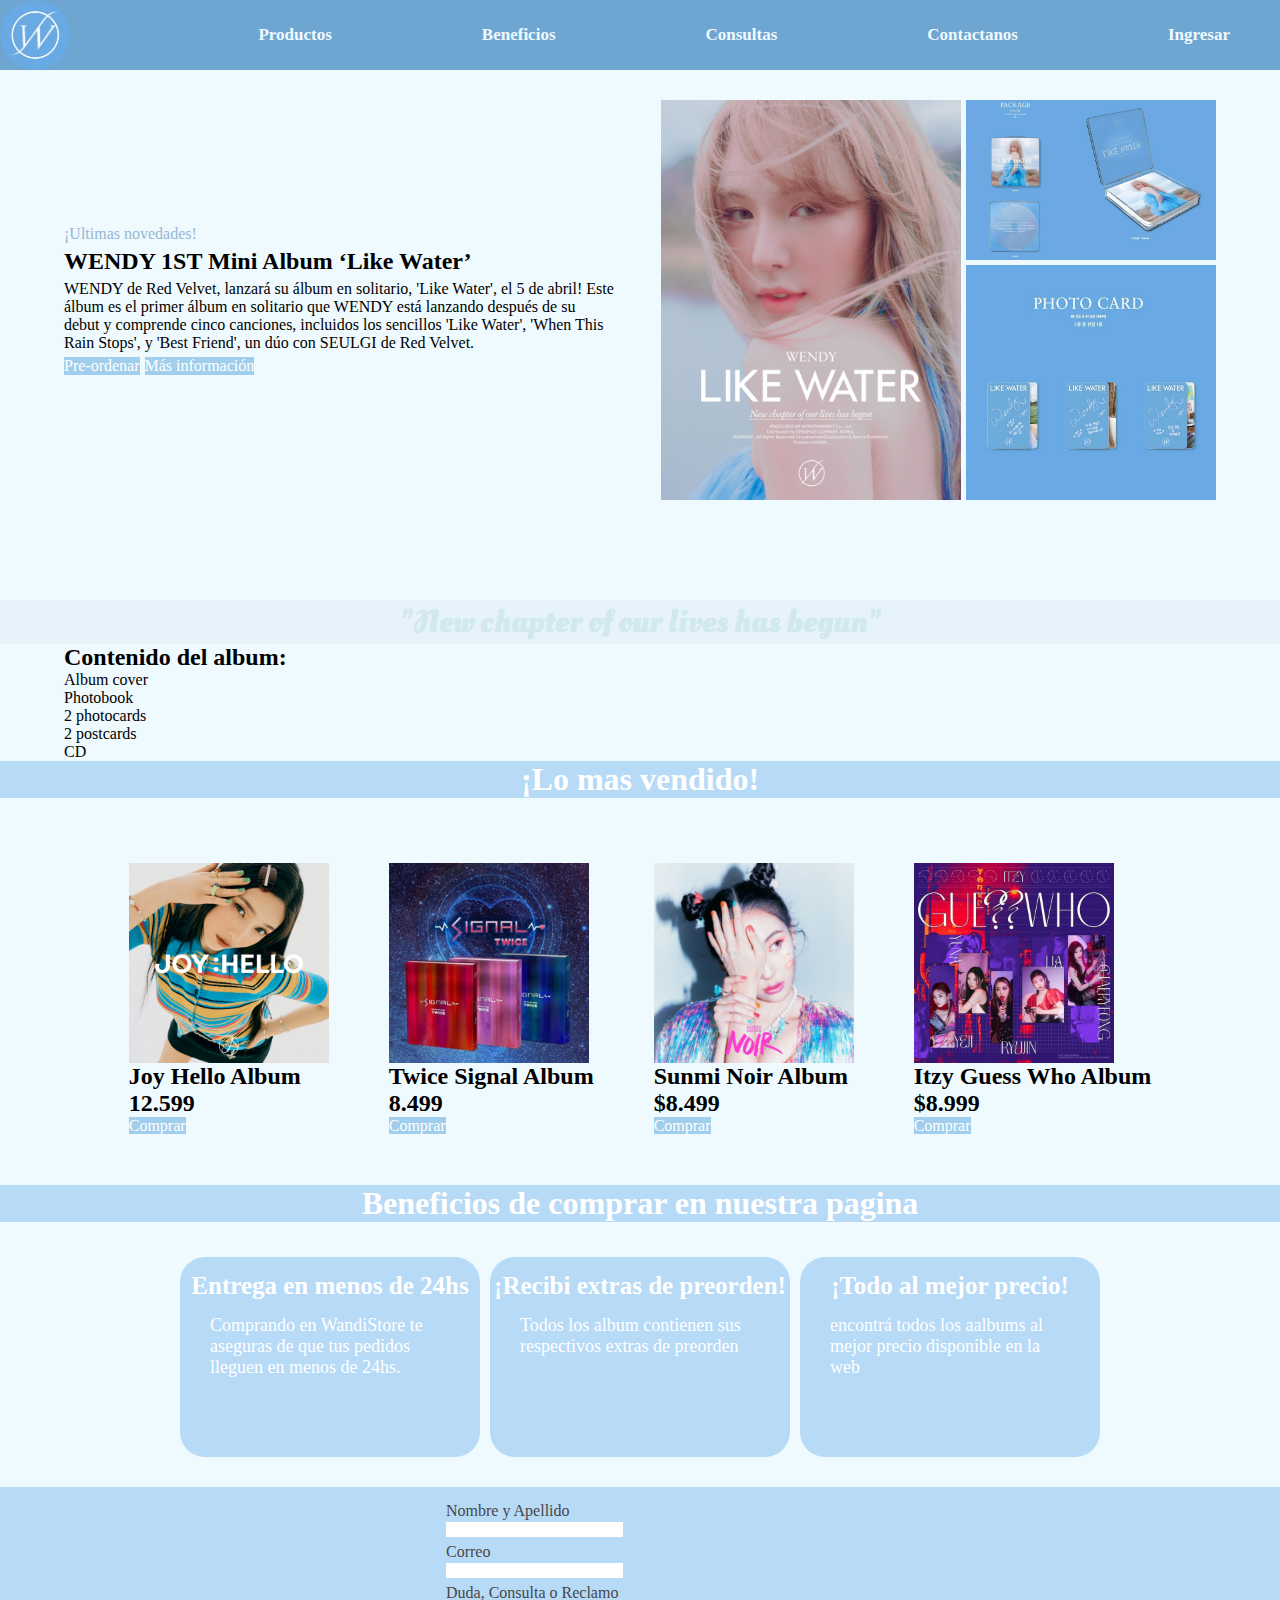
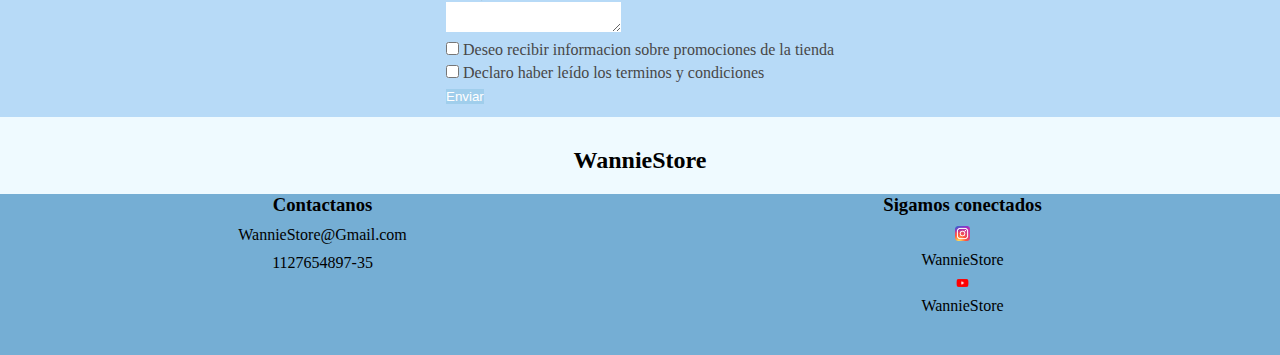
<file: index.html>
<!DOCTYPE html>
<html>

<head>
    <link rel="stylesheet" href="stylesheet.css">
    <title>WannieStore</title>
    <link rel="stylesheet" href="https://cdnjs.cloudflare.com/ajax/libs/font-awesome/6.2.0/css/all.min.css" integrity="sha512-xh6O/CkQoPOWDdYTDqeRdPCVd1SpvCA9XXcUnZS2FmJNp1coAFzvtCN9BmamE+4aHK8yyUHUSCcJHgXloTyT2A==" crossorigin="anonymous" referrerpolicy="no-referrer" />
</head>

<style>
    @import url('https://fonts.googleapis.com/css2?family=Oleo+Script+Swash+Caps&display=swap');
</style>

<body>
    <header>
        <img src="Wendy.png" alt="Logo Wendy" ID="wendylogo" ><li><a href="index.html"></a></li>
        <nav class="navbar">
            <label for="toggle-menu"><i class="fas fa-bars"></i></label>
            <input type="checkbox" id="toggle-menu">
            <ul class="navbar-list">

                
                <li><a href="#mas-v">Productos</a></li>
                <li><a href="#beneficios-de-comprar">Beneficios</a></li>
                <li><a href="#contacto">Consultas</a></li>
                <li><a href="#footer">Contactanos</a></li>
                <li><a href="login.html">Ingresar</a></li>

            </ul>
            
        </nav>



    </header>
    <main>
        <section class="hero">
            <div class="hero-presentation">
                <p id="novedades"> ¡Ultimas novedades!</p>
                <h1> WENDY 1ST Mini Album ‘Like Water’</h1>
                <p class="parrafos">
                    WENDY de Red Velvet, lanzará su álbum en solitario, 'Like Water', el 5 de abril!
                    Este álbum es el primer álbum en solitario que WENDY está lanzando después de su debut
                    y comprende cinco canciones, incluidos los sencillos
                    'Like Water', 'When This Rain Stops', y 'Best Friend', un dúo con SEULGI de Red Velvet.
                </p>
                <div class="button-container">
                    <a class="boton-1" href="#">Pre-ordenar</a>
                    <a class="boton-1" href="#">Más información</a>
                </div>
            </div>
            <div class="album">
                <img src="wendy album.jpeg" alt="Like Water Portada" id="lw-portada">

                <div class="album-info">
                    <img src="info.jpg" alt="Album info" id="in1">


                    <img src="photocard.jpg" alt="photocards" id="in2">
                </div>
            </div>




        </section>
        
        <div class="soft">
            <h1>"New chapter of our lives has begun"</h1>
        </div>

        <section class="about">

            <h2>Contenido del album:</h2>
            <ul class="contenidos-album">
                <li>Album cover</li>
                <li>Photobook</li>
                <li>2 photocards</li>
                <li>2 postcards</li>
                <li>CD</li>
            </ul>
        </section>
        <h1 id="mas-v">¡Lo mas vendido!</h1>
        <section class="mas-vendidos" >
            
            <div class="otros">
<img src="Joy.jpg" alt="Joy Hello Album">
<div class="otros-in">
<h2>Joy Hello Album</h2>
<H2>12.599</H2>
<a class="boton-1" href="#">Comprar</a>
</div>
            </div>

            <div class="otros">
<img src="twice.jpg" alt="Twice Signal Album">
<div class="otros-in">
<h2>Twice Signal Album</h2>
<H2>8.499</H2>
<a class="boton-1" href="#">Comprar</a>
</div>
            </div>
            <div class="otros">
<img src="Sunmi.jpg" alt="Sunmi Noir Album">
<div class="otros-in">
<h2>Sunmi Noir Album</h2>
<H2>$8.499</H2>
<a class="boton-1" href="#">Comprar</a>
</div>
            </div>
            <div class="otros">
<img src="Itzy.jpg" alt="Itzy Guess Who Album">
            <div class="otros-in"> 
<h2>Itzy Guess Who Album</h2>
<h2>$8.999</h2>
<a class="boton-1" href="#">Comprar</a>
</div>
            </div>
        </section>
        <h1 id="beneficios-de-comprar">Beneficios de comprar en nuestra pagina</h1>

        <section class="beneficios">

            
            <div class="bene">
                <h1>Entrega en menos de 24hs</h1>
                <p>Comprando en WandiStore te aseguras de que tus pedidos lleguen en menos de 24hs.</p>

            </div>
            <div class="bene">
                <h1>¡Recibi extras de preorden!</h1>
                <p>Todos los album contienen sus respectivos extras de preorden</p>
            </div>
            <div class="bene">
                <h1>¡Todo al mejor precio!</h1>
                <p>encontrá todos los aalbums al mejor precio disponible en la web</p>

            </div>

        </section>
        <section class="contacto" id="contacto">
            <form class="contacto-form">
                <div>
                <p>Nombre y Apellido</p>
                <input type="text" id="Nombre" />
                </div>
    
                
                <div>
                    <p>Correo</p>
                    <input type="email" id="Correo" />
                </div>
                <div>
                    
                    <p>Duda, Consulta o Reclamo</p>
    <textarea id="consulta"></textarea>
                </div>
    
                <div>
                    <input type="checkbox" id="info">
                    <label for="info">Deseo recibir informacion sobre promociones de la tienda</label>
                </div>
                <div>
                    <input type="checkbox" id="terminos">
                    <label for="terminos">Declaro haber leído los terminos y condiciones </label>
                </div>
                <div>
                    <button type="submit" class="boton-1">Enviar</button>
                </div>
            </form>
        </section>

    </main>
    <footer id="footer">
        <h2>WannieStore</h2>
        <div class="footer">
        
        <div >
            <ul class="foodiv">
                <h3>Contactanos</h3>
                <li>WannieStore@Gmail.com</li>
                <li>1127654897-35</li>
            </ul>

        </div>
        <div >
            <ul class="foodiv">
                <h3>Sigamos conectados</h3>
                <img src="img\instagram-logo.png" alt="IG Logo" id="Log">
                <li>WannieStore</li>
                <img src="img\YouTube-LOGO.png" alt="YT Logo" id="Log">
                <li>WannieStore</li>

            </ul>
        </div>
    </div>
    </footer>
</body>

</html>
</file>
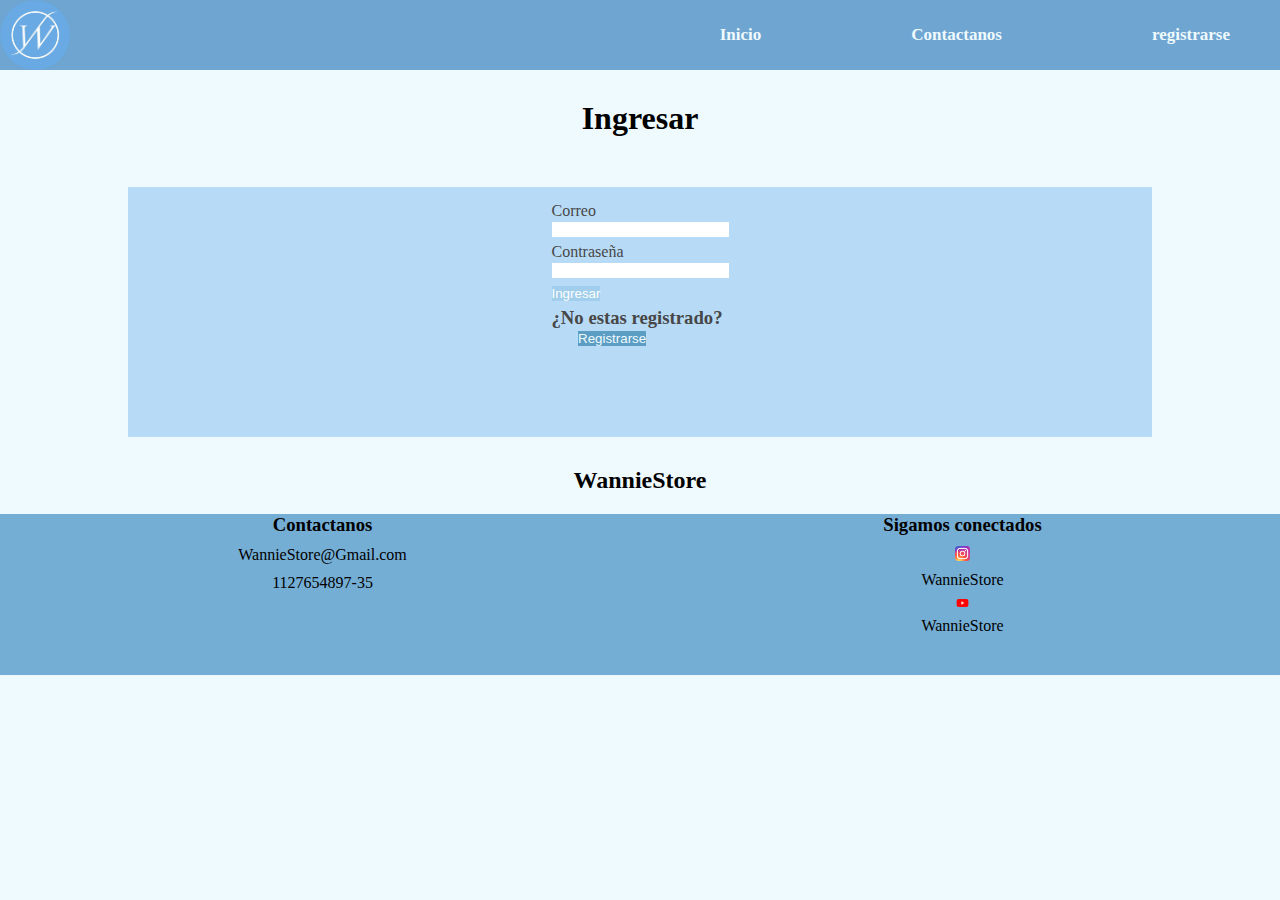
<file: login.html>
<!DOCTYPE html>
<html>

<head>
    <link rel="stylesheet" href="stylesheet.css">
    <title>WannieStore</title>
    <link rel="stylesheet" href="https://cdnjs.cloudflare.com/ajax/libs/font-awesome/6.2.0/css/all.min.css" integrity="sha512-xh6O/CkQoPOWDdYTDqeRdPCVd1SpvCA9XXcUnZS2FmJNp1coAFzvtCN9BmamE+4aHK8yyUHUSCcJHgXloTyT2A==" crossorigin="anonymous" referrerpolicy="no-referrer" />
</head>

<style>
    @import url('https://fonts.googleapis.com/css2?family=Oleo+Script+Swash+Caps&display=swap');
</style>

<body>
    <header>
        <img src="Wendy.png" alt="Logo Wendy" ID="wendylogo" ><li><a href="index.html"></a></li>
        <nav class="navbar">
            <label for="toggle-menu"><i class="fas fa-bars"></i></label>
            <input type="checkbox" id="toggle-menu">
            <ul class="navbar-list">

                
                <li><a href="index.html">Inicio</a></li>
                <li><a href="#footer">Contactanos</a></li>
                
                <li><a href="register.html">registrarse</a></li>

            </ul>
            
        </nav>



    </header>
    <main>

<h1 id="ing">Ingresar</h1>
        </section>
        <section class="contacto2" id="contacto">
            <form class="contacto-form">
                
    
                
                <div>
                    <p>Correo</p>
                    <input type="email" id="Correo" />
                </div>
                <div>
                    
                    <p>Contraseña</p>
    <input type="password">
                </div>
    
                
               
                <div>
                    <button type="submit" class="boton-1">Ingresar</button>
                </div>
                <div>
                <h3>¿No estas registrado?</h3>
                <button type="submit" class="boton-3"><a href="register.html">Registrarse</a></button>
                
            </form>
        </section>

    </main>
    <footer id="footer">
        <h2>WannieStore</h2>
        <div class="footer">
        
        <div >
            <ul class="foodiv">
                <h3>Contactanos</h3>
                <li>WannieStore@Gmail.com</li>
                <li>1127654897-35</li>
            </ul>

        </div>
        <div >
            <ul class="foodiv">
                <h3>Sigamos conectados</h3>
                <img src="img\instagram-logo.png" alt="IG Logo" id="Log">
                <li>WannieStore</li>
                <img src="img\YouTube-LOGO.png" alt="YT Logo" id="Log">
                <li>WannieStore</li>

            </ul>
        </div>
    </div>
    </footer>
</body>

</html>
</file>
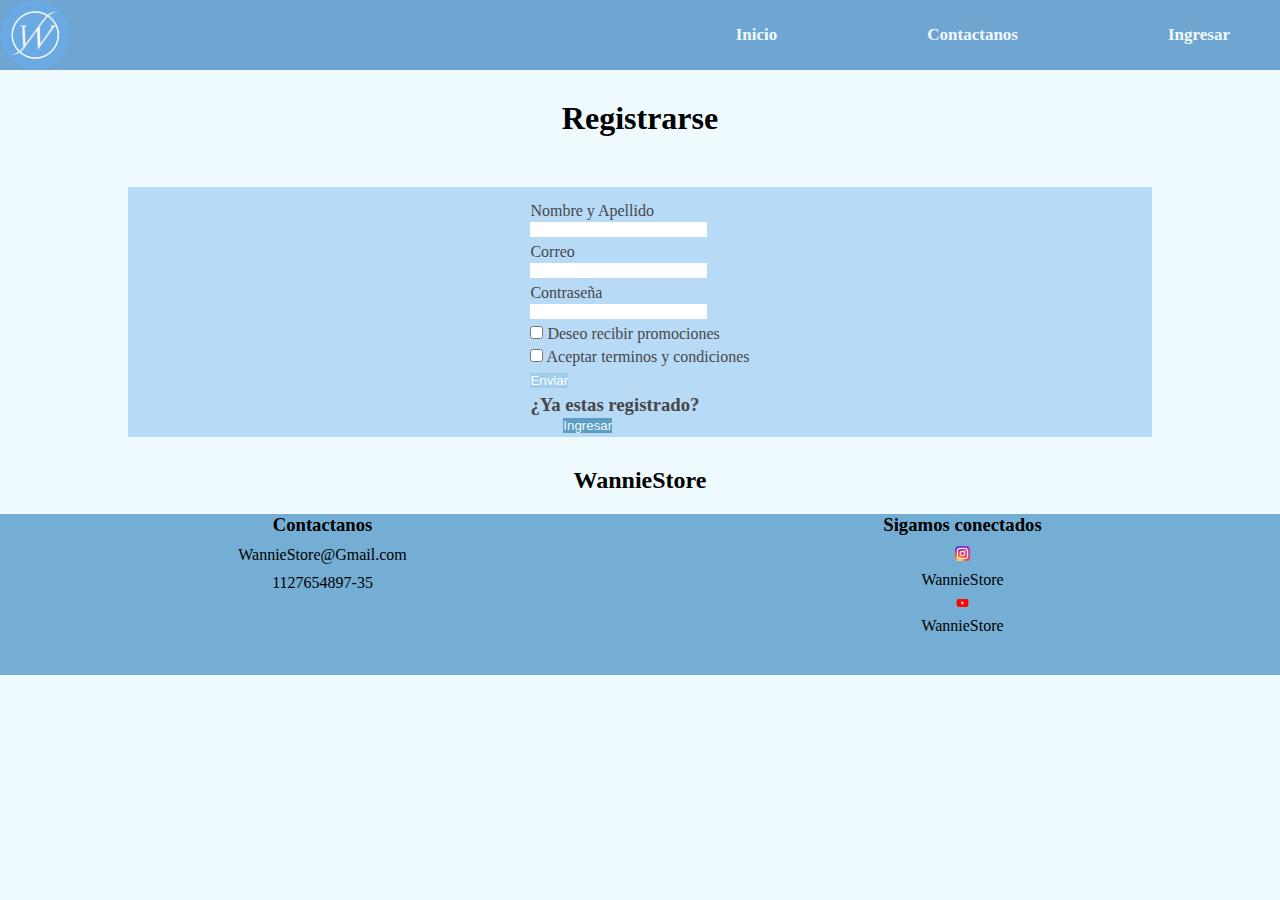
<file: register.html>
<!DOCTYPE html>
<html>

<head>
    <link rel="stylesheet" href="stylesheet.css">
    <title>WannieStore</title>
    <link rel="stylesheet" href="https://cdnjs.cloudflare.com/ajax/libs/font-awesome/6.2.0/css/all.min.css" integrity="sha512-xh6O/CkQoPOWDdYTDqeRdPCVd1SpvCA9XXcUnZS2FmJNp1coAFzvtCN9BmamE+4aHK8yyUHUSCcJHgXloTyT2A==" crossorigin="anonymous" referrerpolicy="no-referrer" />
</head>

<style>
    @import url('https://fonts.googleapis.com/css2?family=Oleo+Script+Swash+Caps&display=swap');
</style>

<body>
    <header>
        <img src="Wendy.png" alt="Logo Wendy" ID="wendylogo" ><li><a href="index.html"></a></li>
        <nav class="navbar">
            <label for="toggle-menu"><i class="fas fa-bars"></i></label>
            <input type="checkbox" id="toggle-menu">
            <ul class="navbar-list">

                
                <li><a href="index.html">Inicio</a></li>
                <li><a href="#footer">Contactanos</a></li>
                
                <li><a href="login.html">Ingresar</a></li>

            </ul>
            
        </nav>



    </header>
    <main>

<h1 id="registrarse">Registrarse</h1>
        </section>
        <section class="contacto2" id="contacto">
            <form class="contacto-form">
                <div>
                <p>Nombre y Apellido</p>
                <input type="text" id="Nombre" />
                </div>
    
                
                <div>
                    <p>Correo</p>
                    <input type="email" id="Correo" />
                </div>
                <div>
                    
                    <p>Contraseña</p>
    <input type="password">
                </div>
    
                <div>
                    <input type="checkbox" id="info">
                    <label for="info">Deseo recibir promociones</label>
                </div>
                <div>
                    <input type="checkbox" id="terminos">
                    <label for="terminos">Aceptar terminos y condiciones </label>
                </div>
                <div>
                    <button type="submit" class="boton-1">Enviar</button>
                </div>
                <div>
                <h3>¿Ya estas registrado?</h3>
                <button type="submit" class="boton-3"><a href="login.html">Ingresar</a></button>
                
            </form>
        </section>

    </main>
    <footer id="footer">
        <h2>WannieStore</h2>
        <div class="footer">
        
        <div >
            <ul class="foodiv">
                <h3>Contactanos</h3>
                <li>WannieStore@Gmail.com</li>
                <li>1127654897-35</li>
            </ul>

        </div>
        <div >
            <ul class="foodiv">
                <h3>Sigamos conectados</h3>
                <img src="img\instagram-logo.png" alt="IG Logo" id="Log">
                <li>WannieStore</li>
                <img src="img\YouTube-LOGO.png" alt="YT Logo" id="Log">
                <li>WannieStore</li>

            </ul>
        </div>
    </div>
    </footer>
</body>

</html>
</file>
<file: stylesheet.css>
*{
    text-decoration: none;
    list-style: none;
    padding: 0px;
    margin: 0px;
    
    
}
input, textarea{
    border: 0;
    outline: none;
}
input,button{
    border: 0;
  
}

body{

    background-color: rgb(239, 250, 255);
    margin-right: 0px;
    padding-right: 0px;
}
#wendylogo{
    width: 70px;
}


header {
    width: 100%;
    height: 70px;
    position: fixed;
    top: 0px;
    display: flex;
    
    align-items: center;
    font-family: serif;
    font-weight: bold;
    font-size: 17px;
    z-index: 1;

    background-color: rgb(110, 165, 209);

 }   
 .navbar, .navbar-list{
    display: flex;
    justify-content: center;
    align-items: center;
    padding-left: 30px;
    padding-right: 40px;
   
 }


 .navbar-list{
    gap: 150px;
    cursor: pointer;
    position: absolute;
    right: 10px;
    
  
 }
 .navbar i{
    font-size: 30px;
    color: white;
    display: none;

 }
 #toggle-menu{
    display: none;
 }
 a{
    color: rgb(239, 250, 255);
 }


main{
    display: flex;
    flex-direction: column;
    justify-content: center;
    align-items:center;
    font-family: serif;
   
}

.hero{
    display: flex;
    justify-content: space-between;
    padding: 100px 0px;
    width: 90%;
   
}

.hero-presentation{
    display: flex;
    flex-direction: column;
    justify-content: center;
    gap: 5px;
}

#novedades{
    color: rgb(151, 182, 211);
}

.hero-presentation h1{
    font-weight: bold;
    font-size: 24px;
    display: flex;
    width: 450px;
}

.parrafos{
    font-weight: 200;
    font-size: 16px;
    display: flex;
    width: 550px;

}

.button-container{
    display: flex;
    gap: 5px;
}
.boton-1{
    background-color: rgb(160, 206, 236);
    color: white;
    
}


.boton-1:hover{
    color: rgb(35, 129, 153);
    background-color: aliceblue;
    
}
.boton-3{
    background-color: rgb(92, 157, 196);
    color: white;
    position: relative;
   left: 15%;
}

#lw-portada{
    width: 300px;
    display: flex;
    flex-direction: column;
}

.album-info{
    width: 250px;
    display: flex;
    flex-direction: column;
    justify-content: center;
    gap: 5px;
}

.album{
    display: flex;
    gap: 5px;
}

.about{
    display: flex;
    flex-direction: column;
    justify-content: left;
    width: 90%;
    

}

.soft{
display: flex;
justify-content: center;
font-family: 'Oleo Script Swash Caps', cursive;
color: rgb(208, 232, 238);
font-weight: 100;
background-color: rgb(231, 243, 250);
width: 100%;

}

.beneficios{
    display: flex;
   
    justify-content: space-between;
   
    gap: 10px;
    padding-top: 15px;
}

.bene{
    display: flex;
    background-color: rgb(183, 218, 247);
    width: 300px;
    height: 200px;
    
    flex-direction: column;
    border-radius: 25px;
    align-items: center;
    color: white;
    position: relative;
    top: 120px;

}
.bene h1{
    font-weight: bold;
    font-size: 25px;
    display: flex;
    padding-top: 15px;
}
.bene p{
    font-weight: 300;
    font-size: 18px;
    display: flex;
    padding-top: 15px;
    
    width: 80%;
}
.mas-vendidos{
    display: flex;
    gap: 60px;
    justify-content: center;
    padding-top: 15px;
    position: relative;
    top: 50px;   
}
.otros img{
    display: flex;

    width: 200px;
}
#mas-v{
    display: flex;
    justify-content: center;
    background-color: rgb(183, 218, 247);
    width: 100%;
    color: white;
}
#beneficios-de-comprar{
    display: flex;
    justify-content: center;
    background-color:rgb(183, 218, 247);
    width: 100%;
    color: white;
    gap: 15px;
    position: relative;
    top: 100px;
    
}
.espacio{
    gap: 20px;
}

.contacto{
    display: flex;
    flex-direction: column;
    align-items: center;
    position:relative;
    top: 150px;
    background-color: rgb(183, 218, 247);;
    width: 100%;
    height: 230px;
    
   
}
.contacto2{
    display: flex;
    flex-direction: column;
    align-items: center;
    position:relative;
    top: 150px;
    background-color: rgb(183, 218, 247);
    width: 80%;
    height: 250px;
    
   
}

.contacto-form{
    display: flex;
    flex-direction: column;
    gap: 5px;
    padding-top: 15px;
    color: rgb(71, 71, 71);
}
#registrarse{
    position: relative;
    top:100px;

}
#ing{
    position: relative;
    top: 100px;
}
.footer{
    position: relative;
    top: 200px;
    display: flex;
    justify-content: space-around;
    background-color: rgb(117, 174, 212);
   padding-bottom: 40px;
   
    
}
footer h2{
    position: relative;
    top: 180px;
    justify-content: center;
    display: flex;
}
#Log{
    width: 15px;
    align-items: center;
    justify-content: center;
    display: flex;
}
.foodiv{
    display: flex;
    justify-content: center;
    align-items: center;
    flex-direction: column;
    gap: 10px;
}

@media (max-width: 992px) {
    .navbar-list{
        gap: 20px;
    }
   .hero{
    padding: 0px,0px;
   }
    .hero-presentation{
        text-align: center;
        width: 100%;
        align-items: center;
        
        

    }
    .hero-presentation h1{
        display: block;
        width: 100%; 
    
}
.hero-presentation p{
    max-width: 90%;
    font-size: 16px;

}
.button-container{
    justify-content: center;

}
#lw-portada{
    display: none;
}
.album-info img{
    display: none;
}
div.album-info{
    display: none;
}
div.album{
    display: none;
}
.mas-vendidos{
    display: flex;
    flex-direction: column;
}
.otros{
    display: flex;
    flex-direction: row;
}
.otros-in{
    display: flex;
    flex-direction: column;
}
.beneficios{
    display: flex;
    flex-direction: column;
}
section.hero{
    width: 90%;
}
}

@media (max-width: 567px){
    .navbar ul{
        background-color: rgb(183, 218, 247);
        width: 100%;
        height: calc(100vh - 0px);
        position: absolute;
        top: 70px;
        left: 0;
        flex-direction: column;
        align-items: center;
        justify-content: center;
        transform: translateX(100%);
        transition: all 0.5s ease-out;
    }
    .navbar i{
        display: block;
       position: absolute;
        right: 45px;
        width: 40px;
        top: 20px;
        cursor: pointer;
       
        
    }
    .navbar-list{
        padding-left: 0px;
        padding-right: 0px;
        align-items: center;
        gap: 75px;
        position: absolute;
        top: 0px;
    
    }
    #toggle-menu:checked + .navbar-list{
        transform: translateX(0%);
        transition: all 0.5s ease-in;
    }
    .contacto2{
        width: 100%;
        padding-left: 20px;
        height: 300px;
    }
    
    
}
</file>
